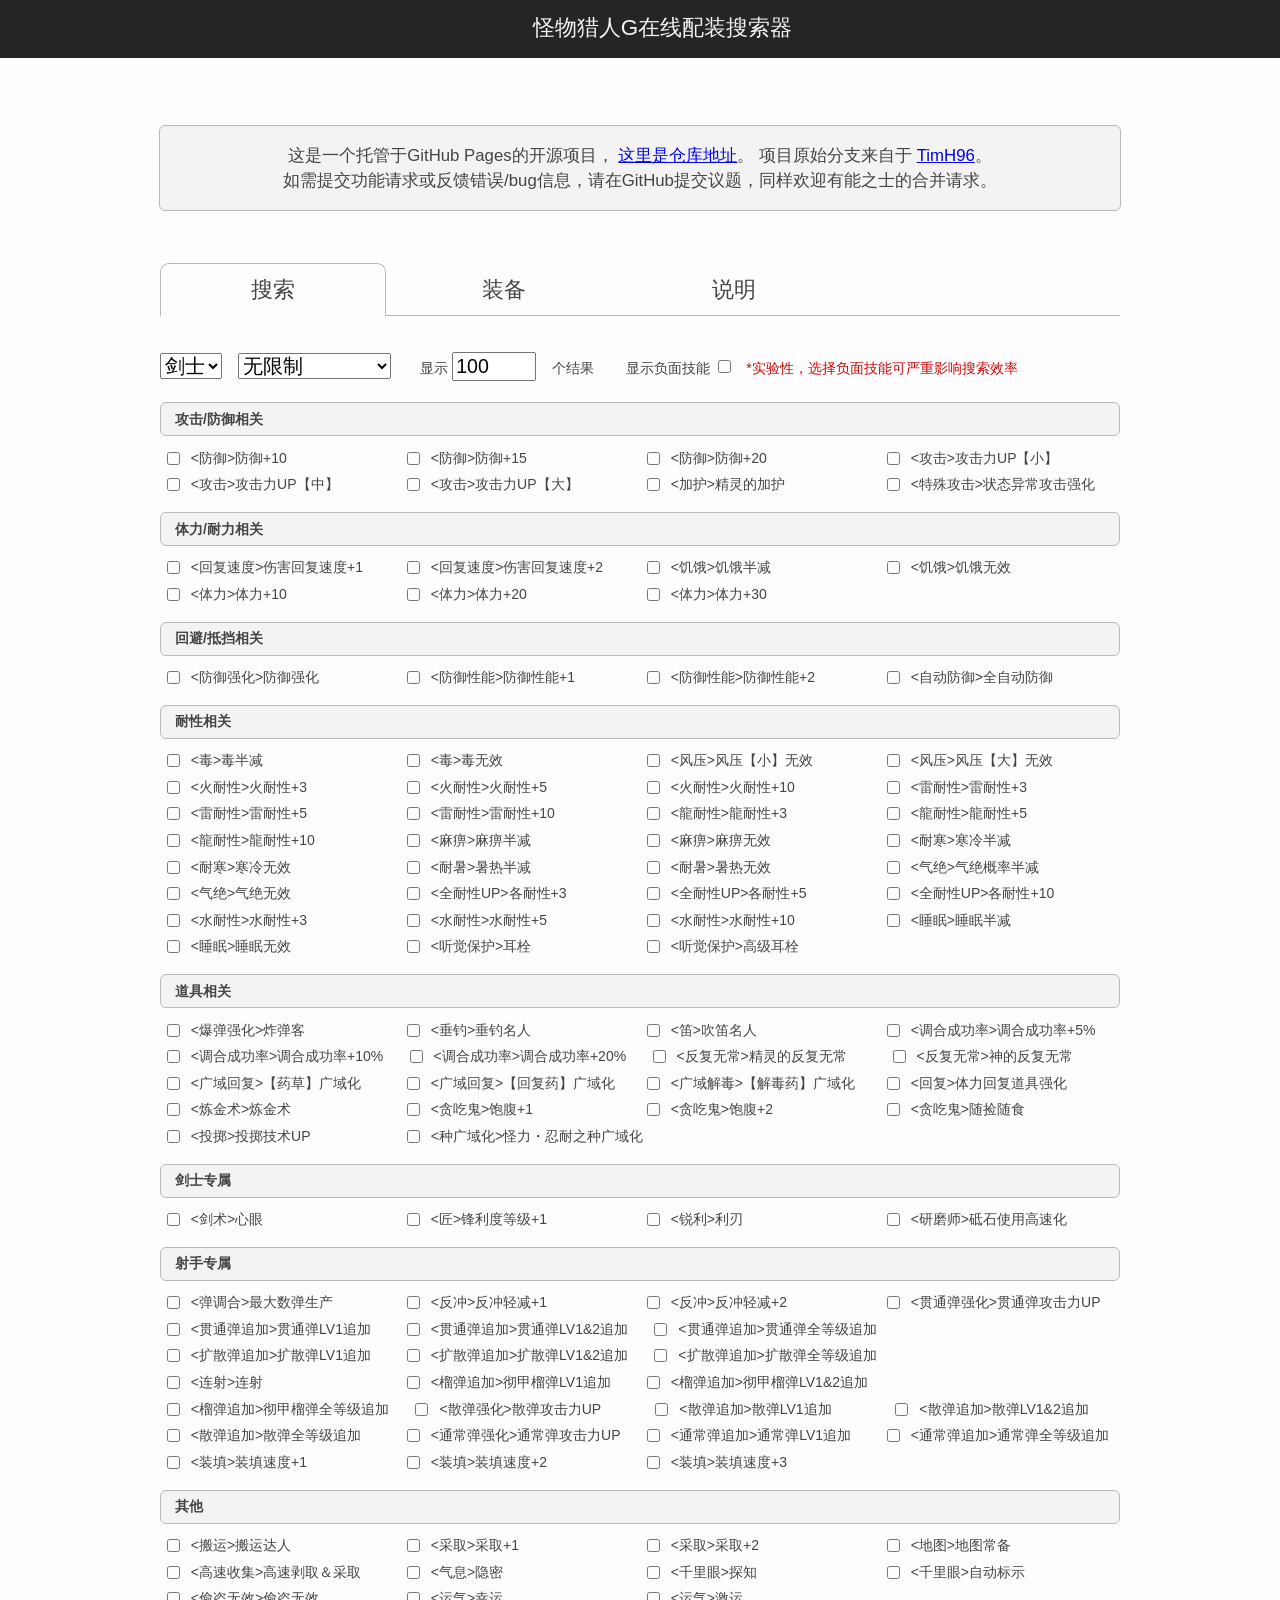
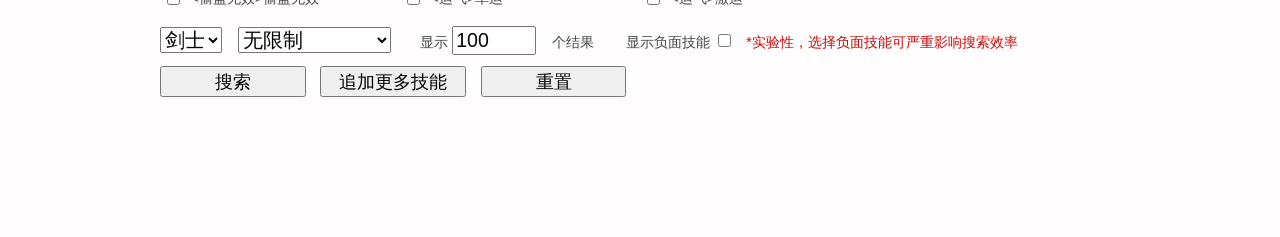
<file: index.html>
<!DOCTYPE html><html lang="en"><head><meta charset="utf-8"><meta name="viewport" content="width=device-width, initial-scale=1"><title>怪物猎人G在线配装搜索器</title><meta name="description" content="怪物猎人G的在线配装搜索器"><meta name="author" content="TimH96"><meta property="og:title" content="怪物猎人G在线配装搜索器"><meta property="og:type" content="website"><meta property="og:url" content="https://mhwikicn.github.io/mhg-armor-set-searcher/"><meta property="og:description" content="怪物猎人G的在线配装搜索器"><link rel="stylesheet" href="styles.69e304f0.css"></head><body> <div id="header">怪物猎人G在线配装搜索器</div> <div id="open-source" class="banner"> <p> 这是一个托管于GitHub Pages的开源项目， <a href="https://github.com/mhwikicn/mhg-armor-set-searcher">这里是仓库地址</a>。 项目原始分支来自于 <a href="https://timh96.github.io/mhdos-armor-set-searcher/">TimH96</a>。<br>如需提交功能请求或反馈错误/bug信息，请在GitHub提交议题，同样欢迎有能之士的合并请求。 </p> </div> <div id="main-body">  <div id="navbar-container"> <ul class="navbar"> <li class="navbar-option" data-selection="0">搜索</li> <li class="navbar-option" data-selection="2">装备</li> <li class="navbar-option" data-selection="3">说明</li> </ul> </div>  <div class="panel" id="search-container" data-panel-number="0">  <div id="search-global-settings"> <ul> <li> <select name="armor-type" id="armor-type"> <option value="1">剑士</option> <option value="2">射手</option> </select> </li> <li> <select name="rarity" id="rarity"> <option value="7">无限制</option> <option value="6">稀有度6及以下</option> <option value="5">稀有度5及以下</option> <option value="4">稀有度4及以下</option> <option value="3">稀有度3及以下</option> <option value="2">稀有度2及以下</option> <option value="1">稀有度1及以下</option> </select> </li> <li style="margin-left:1em;"> 显示 <input type="number" name="search-limit" id="search-limit" min="1" max="1000" value="100"> 个结果 </li> <li style="margin-left:2em;"> <label>显示负面技能 <input type="checkbox" id="enable-negative-skills"> <span style="color:#ce0808;"> *实验性，选择负面技能可严重影响搜索效率 </span> </label> </li> </ul> </div><br>  <div id="search-skill-picker"></div> <div id="search-global-settings-bottom"> <ul> <li> <select id="armor-type-bottom"> <option value="1">剑士</option> <option value="2">射手</option> </select> </li> <li> <select id="rarity-bottom"> <option value="7">无限制</option> <option value="6">稀有度6及以下</option> <option value="5">稀有度5及以下</option> <option value="4">稀有度4及以下</option> <option value="3">稀有度3及以下</option> <option value="2">稀有度2及以下</option> <option value="1">稀有度1及以下</option> </select> </li> <li style="margin-left:1em;"> 显示 <input type="number" id="search-limit-bottom" min="1" max="1000" value="100"> 个结果 </li> <li style="margin-left:2em;"> <label>显示负面技能 <input type="checkbox" id="enable-negative-skills-bottom"> <span style="color:#ce0808;"> *实验性，选择负面技能可严重影响搜索效率 </span> </label> </li> </ul> </div>  <div id="search-controls"> <ul> <li><button id="search-btn">搜索</button></li> <li><button id="more-btn">追加更多技能</button></li> <li><button id="reset-btn">重置</button></li> </ul> </div>  <div id="search-results"></div> </div>  <div class="panel" id="eq-settings-container" data-panel-number="2"> <div id="eq-container"></div> </div> <div class="panel" id="info-container" data-panel-number="3"> <div style="padding:1em 2em;max-width:70%;margin:0 auto;"> <h2>使用说明</h2> <ul style="list-style-type:disc;padding-left:1.5em;"> <li>※　装备不包含可映射的“女性专用”部件，仅保留存在特殊技能的部件，并添加“(女)”标记，非女性角色可排除这些装备。</li><br> <li>※　搜索过程以技能为优先考虑进行匹配，当实际匹配结果数量大于设置的显示结果数量时，搜索结果列表之外可能存在更高或更低的防御力组合。</li><br> <li>※　负面技能功能仅为实验性添加，可能无法如预期工作，而且往往造成很高的性能开销，一般不建议使用。</li><br> <li>※　“追加更多技能”可在搜索结果中尝试匹配添加可能支持的其他技能。</li><br> <li>※　胴系统倍加防具在技能点数计算时，会复制胴装备的技能系统与点数，作为自己的技能系统显示。</li><br> <li>※　胴系统+1或+2防具在技能点数计算时，会复制胴装备的技能系统，但点数统一使用1/2点，然后添加到自己现有的技能系统中。</li><br> <li>※　胴系统倍加、胴系统+1或+2三者不会互相影响，也不影响胴装备本身的技能系统，在搜索结果中展示技能点数的方式有别于游戏内，但更加直观。</li><br> <li>※　在装备标签中可以选择固定防具（“无”表示不固定），也可以将其加入排除列表中，左侧X按钮可移除添加的条目。</li><br> <li>※　如搜索长时间卡住失去响应，或负面技能过多，可关闭页面后重新打开，优化选择条件，减少显示结果数后再尝试。</li><br> <p style="margin-top:1em;color:#888;font-size:.9em;">最后更新：2026/07/10</p> </ul></div> </div> </div> <script src="pages.928cdbd0.js"></script> <button id="back-to-top" title="回到顶部">↑</button> </body></html>
</file>
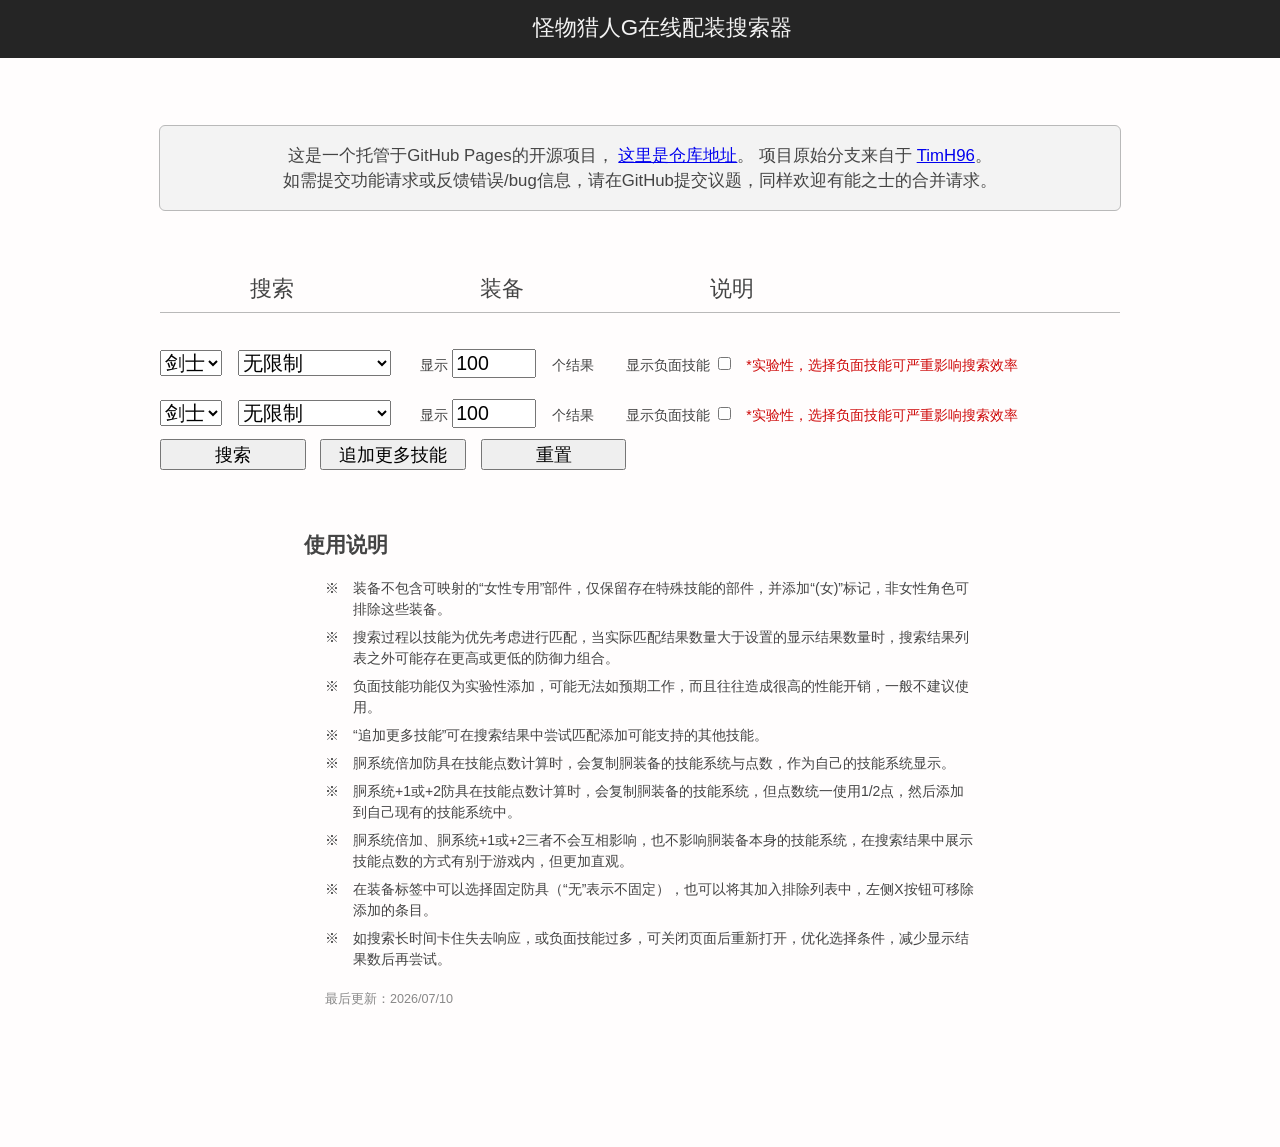
<file: src/app/pages/index.html>
<!DOCTYPE html>

<html lang="en">
  <head>
    <meta charset="utf-8" />
    <meta name="viewport" content="width=device-width, initial-scale=1" />

    <title>怪物猎人G在线配装搜索器</title>
    <meta
      name="description"
      content="怪物猎人G的在线配装搜索器"
    />
    <meta name="author" content="TimH96" />

    <meta property="og:title" content="怪物猎人G在线配装搜索器" />
    <meta property="og:type" content="website" />
    <meta
      property="og:url"
      content="https://mhwikicn.github.io/mhg-armor-set-searcher/"
    />
    <meta
      property="og:description"
      content="怪物猎人G的在线配装搜索器"
    />

    <link rel="stylesheet" href="styles.css" />
  </head>

  <body>
    <div id="header">怪物猎人G在线配装搜索器</div>

    <div id="open-source" class="banner">
      <p>
        这是一个托管于GitHub Pages的开源项目，
        <a href="https://github.com/mhwikicn/mhg-armor-set-searcher"
          >这里是仓库地址</a
        >。 项目原始分支来自于
        <a href="https://timh96.github.io/mhdos-armor-set-searcher/"
          >TimH96</a
        >。<br>如需提交功能请求或反馈错误/bug信息，请在GitHub提交议题，同样欢迎有能之士的合并请求。
      </p>
    </div>

    <div id="main-body">
      <!-- navbar -->
      <div id="navbar-container">
        <ul class="navbar">
          <li class="navbar-option" data-selection="0">搜索</li>
          <li class="navbar-option" data-selection="2">装备</li>
          <li class="navbar-option" data-selection="3">说明</li>
        </ul>
      </div>

      <!-- search -->
      <div class="panel" id="search-container" data-panel-number="0">
        <!-- global settings -->
        <div id="search-global-settings">
          <ul>
            <li>
              <select name="armor-type" id="armor-type">
                <option value="1">剑士</option>
                <option value="2">射手</option>
              </select>
            </li>
            <li>
              <select name="rarity" id="rarity">
                <option value="7">无限制</option>
                <option value="6">稀有度6及以下</option>
                <option value="5">稀有度5及以下</option>
                <option value="4">稀有度4及以下</option>
                <option value="3">稀有度3及以下</option>
                <option value="2">稀有度2及以下</option>
                <option value="1">稀有度1及以下</option>
              </select>
            </li>
            <li style="margin-left: 1.0em;">
               显示
            <input type="number" name="search-limit" id="search-limit" min="1" max="1000" value="100" />
              个结果
            </li>
            <li style="margin-left: 2.0em;">
              <label>显示负面技能
              <input type="checkbox" id="enable-negative-skills" />
              <span style="color: rgba(206, 8, 8);">
                *实验性，选择负面技能可严重影响搜索效率
              </span>
              </label>
            </li>
          </ul>
        </div><br>

        <!-- skill picker -->
        <div id="search-skill-picker"></div>
        <div id="search-global-settings-bottom">
          <ul>
            <li>
              <select id="armor-type-bottom">
                <option value="1">剑士</option>
                <option value="2">射手</option>
              </select>
            </li>
            <li>
              <select id="rarity-bottom">
                <option value="7">无限制</option>
                <option value="6">稀有度6及以下</option>
                <option value="5">稀有度5及以下</option>
                <option value="4">稀有度4及以下</option>
                <option value="3">稀有度3及以下</option>
                <option value="2">稀有度2及以下</option>
                <option value="1">稀有度1及以下</option>
              </select>
            </li>
            <li style="margin-left: 1.0em;">
              显示
              <input type="number" id="search-limit-bottom" min="1" max="1000" value="100" />
              个结果
            </li>
            <li style="margin-left: 2.0em;">
              <label>显示负面技能
                <input type="checkbox" id="enable-negative-skills-bottom" />
                <span style="color: rgba(206, 8, 8);">
                  *实验性，选择负面技能可严重影响搜索效率
                </span>
              </label>
            </li>
          </ul>
        </div>
        <!-- controls -->
        <div id="search-controls">
          <ul>
            <li><button id="search-btn">搜索</button></li>
            <li><button id="more-btn">追加更多技能</button></li>
            <li><button id="reset-btn">重置</button></li>
          </ul>
        </div>

        <!-- results -->
        <div id="search-results"></div>
      </div>

      <!-- eq settings -->
      <div class="panel" id="eq-settings-container" data-panel-number="2">
        <div id="eq-container"></div>
      </div>
      <div class="panel" id="info-container" data-panel-number="3">
        <div style="padding: 1em 2em; max-width: 70%; margin: 0 auto;">
          <h2>使用说明</h2>
          <ul style="list-style-type: disc; padding-left: 1.5em;">
            <li>※　装备不包含可映射的“女性专用”部件，仅保留存在特殊技能的部件，并添加“(女)”标记，非女性角色可排除这些装备。</li><br>
            <li>※　搜索过程以技能为优先考虑进行匹配，当实际匹配结果数量大于设置的显示结果数量时，搜索结果列表之外可能存在更高或更低的防御力组合。</li><br>
            <li>※　负面技能功能仅为实验性添加，可能无法如预期工作，而且往往造成很高的性能开销，一般不建议使用。</li><br>
            <li>※　“追加更多技能”可在搜索结果中尝试匹配添加可能支持的其他技能。</li><br>
            <li>※　胴系统倍加防具在技能点数计算时，会复制胴装备的技能系统与点数，作为自己的技能系统显示。</li><br>
            <li>※　胴系统+1或+2防具在技能点数计算时，会复制胴装备的技能系统，但点数统一使用1/2点，然后添加到自己现有的技能系统中。</li><br>
            <li>※　胴系统倍加、胴系统+1或+2三者不会互相影响，也不影响胴装备本身的技能系统，在搜索结果中展示技能点数的方式有别于游戏内，但更加直观。</li><br>
            <li>※　在装备标签中可以选择固定防具（“无”表示不固定），也可以将其加入排除列表中，左侧X按钮可移除添加的条目。</li><br>
            <li>※　如搜索长时间卡住失去响应，或负面技能过多，可关闭页面后重新打开，优化选择条件，减少显示结果数后再尝试。</li><br>
          <p style="margin-top: 1em; color: #888; font-size: 0.9em;">最后更新：2026/07/10</p>
        </div>
      </div>
    </div>
    <script src="./index.ts"></script>
    <button id="back-to-top" title="回到顶部">↑</button>
  </body>
</html>
</file>
<file: styles.69e304f0.css>
:root{--color-text:#444;--color-background:#fffdfd;--color-border:#b9b9b9;--color-highlight:#f3f3f3;--color-highlighted-background:#c2daff;--color-header-background:#252525;--color-tab-hover:#afafaf;--color-negative-skill:#ce0808;--color-more-skills:#4979ff}table{border-collapse:collapse}body{min-width:600px;background-color:var(--color-background);overflow-x:hidden;overflow-y:scroll;line-height:1.4;color:var(--color-text);margin:0 0 8em;font:14px/1.5 -apple-system,BlinkMacSystemFont,Segoe UI,Roboto,Helvetica Neue,Arial,Noto Sans,sans-serif,Apple Color Emoji,Segoe UI Emoji,Segoe UI Symbol,Noto Color Emoji}ul>li{display:inline-block;list-style-type:none}ul{padding:0;margin:0}#header,td,th,tr{text-align:center}#header{color:var(--color-highlight);background-color:var(--color-header-background);font-size:1.6em;width:100%;padding:.6em 1em;margin:-.1em 0 3em}#open-source{max-width:75%;margin:auto auto 3em;font-size:1.2em;text-align:center}#open-source p{padding:0 6em}#main-body{max-width:75%;margin:auto}.banner{background-color:var(--color-highlight);border:1px solid var(--color-border);border-radius:6px}.def{color:#000}.fir{color:#eb4545}.wat{color:#365b92}.thn{color:#cfcc09}.drg{color:#7a31aa}.neg-skill{color:var(--color-negative-skill)}.hidden{display:none}.highlighted{background-color:var(--color-highlighted-background)}#navbar-container{font-size:1.6em;border-bottom:1px solid var(--color-border);margin-bottom:1.6em}.navbar-option{position:relative;top:1px;width:6em;padding:.4em 2em;text-align:center;margin-bottom:-1px}.navbar-selected{border:1px solid var(--color-border);border-bottom:2px solid var(--color-background);border-radius:.4em .4em 0 0;z-index:3}.navbar-hover{background-color:var(--color-tab-hover);border-radius:.4em .4em 0 0;z-index:3}#search-global-settings-bottom input,#search-global-settings-bottom select,#search-global-settings input,#search-global-settings select{font-size:1.4em;margin-right:.6em}#search-controls button{font-size:1.3em;min-width:8em;margin:.6em .6em 0 0}.search-picker-category{display:flex;flex-wrap:wrap;justify-content:flex-start;gap:.4em .8em;margin-bottom:1.2em}.search-picker-category-title{flex:0 0 100%;padding:.4em 1em;margin:0 0 .4em;font-weight:600;box-sizing:border-box}.search-picker-activation{flex:0 0 calc(25% - 0.8em);margin:0;display:inline-flex;align-items:center;white-space:nowrap;cursor:pointer;user-select:none;box-sizing:border-box;padding:0 .2em}.search-picker-activation input[type=checkbox]{margin-right:.4em}.search-picker-activation-name{padding:0 .4em}.negative-skill-item{background-color:rgba(206,8,8,.08);border-radius:4px}#eq-container{display:grid;grid-template-columns:repeat(5,1fr);gap:.5em}.eq-column{border:1px solid var(--color-border);border-radius:6px;justify-content:center;text-align:center}.eq-column-item{padding:1em}.eq-column-header{background-color:var(--color-highlight)}#search-results{padding-top:2em}.results-title{font-size:1.6em}.results-banner{margin-top:.2em;font-size:1.2em;padding:.4em 1em}.results-table{margin-top:1em;width:100%}.results-table th{font-size:1.6em;text-align:center;background-color:var(--color-highlight)}.result-set,.results-table th{border-color:var(--color-border);border-style:solid;border-width:1px 0}.result-set{cursor:pointer}.result-set-row p{display:inline-block;margin:.3em 1em .3em 0}.result-set-row2 td{text-align:left;padding-left:3em}.result-set-unrelated{margin-left:3em}.result-set-unrelated-skill{margin-left:2em}.result-set-details{width:100%}.result-set-details-container{cursor:default;margin:1em auto;display:grid;width:90%;gap:1em;grid-template-columns:1fr 3fr}.result-set-skill-table th{font-size:1.6em;border-color:var(--color-border);border-style:solid;border-width:1px 0;background-color:var(--color-highlight)}.result-set-skill-table td{font-size:1em}.result-set-skill-table{table-layout:unset}.results-more-skills-act{font-size:1.4em;color:var(--color-more-skills)}.results-more-skills-act-content{cursor:pointer}.result-set-piece-table{height:fit-content}.result-set-piece-table td,.result-set-piece-table th{font-size:1em}.result-set-piece-table tr{border-color:var(--color-border);border-style:solid;border-width:1px 0}.pin-highlighted{background-color:var(--color-highlighted-background)}.excl-highlighted{background-color:var(--color-negative-skill)}.loading-spinner{border:4px solid #f3f3f3;border-top-color:#3498db;border-radius:50%;width:40px;height:40px;animation:spin 1s linear infinite;margin:50px auto}@keyframes spin{0%{transform:rotate(0deg)}to{transform:rotate(1turn)}}#info-container ul li{padding-left:2em;text-indent:-2em;list-style-type:none;margin-bottom:.5em}#back-to-top{position:fixed;bottom:30px;right:30px;width:50px;height:50px;border-radius:50%;background-color:rgba(0,0,0,.6);color:#fff;border:none;font-size:28px;cursor:pointer;display:none;justify-content:center;align-items:center;box-shadow:0 2px 10px rgba(0,0,0,.2);transition:background-color .3s,opacity .3s;z-index:9999;user-select:none}#back-to-top:hover{background-color:rgba(0,0,0,.8)}#back-to-top.show{display:flex}
/*# sourceMappingURL=styles.69e304f0.css.map */
</file>
<file: src/app/pages/styles.css>
:root {
  --color-text: #444;
  --color-background: rgb(255, 253, 253);

  --color-border: rgb(185, 185, 185);
  --color-highlight: rgb(243, 243, 243);

  --color-highlighted-background: rgb(194, 218, 255);
  --color-header-background: rgb(37, 37, 37);

  --color-tab-hover: rgb(175, 175, 175);

  --color-negative-skill: rgb(206, 8, 8);

  --color-more-skills: rgb(73, 121, 255);
}

/* global */

table {
  border-collapse: collapse;
}

body {
  min-width: 600px;
  background-color: var(--color-background);
  overflow-x: hidden;
  overflow-y: scroll;
  line-height: 1.4;
  color: var(--color-text);
  margin: 0 0 8em 0;
  font: 14px/1.5 -apple-system, BlinkMacSystemFont, "Segoe UI", Roboto,
    "Helvetica Neue", Arial, "Noto Sans", sans-serif, "Apple Color Emoji",
    "Segoe UI Emoji", "Segoe UI Symbol", "Noto Color Emoji";
}

ul > li {
  display: inline-block;
  list-style-type: none;
}

ul {
  padding: 0;
  margin: 0;
}

tr, td, th {
  text-align: center;
}

/* main sections */

#header {
  color: var(--color-highlight);
  background-color: var(--color-header-background);
  font-size: 1.6em;
  text-align: center;

  width: 100%;
  padding: 0.6em 1em;
  margin: -0.1em 0em 3em 0em;
}

#open-source {
  max-width: 75%;
  margin: auto;
  margin-bottom: 3em;

  font-size: 1.2em;
  text-align: center;
}

#open-source p {
  padding: 0em 6em;
}

#main-body {
  max-width: 75%;
  margin: auto;
}

/* global classes */

.banner {
  background-color: var(--color-highlight);
  border-style: solid;
  border-width: 1px;
  border-color: var(--color-border);
  border-radius: 6px;
}

.def {
  color: rgb(0, 0, 0);
}

.fir {
  color: rgb(235, 69, 69);
}

.wat {
  color: rgb(54, 91, 146);
}

.thn {
  color: rgb(207, 204, 9);
}

.drg {
  color: rgb(122, 49, 170);
}

.neg-skill {
  color: var(--color-negative-skill);
}

.hidden {
  display: none;
}

.highlighted {
  background-color: var(--color-highlighted-background);
}

/* navbar */

#navbar-container {
  font-size: 1.6em;
  border-bottom: 1px solid var(--color-border);
  margin-bottom: 1.6em;
}

.navbar-option {
  position: relative;
  top: 1px;
  width: 6em;
  padding: 0.4em 2em;
  text-align: center;
  margin-bottom: -1px;
}

.navbar-selected {
  border-style: solid;
  border-width: 1px 1px 2px 1px;
  border-color: var(--color-border) var(--color-border) var(--color-background);
  border-radius: 0.4em 0.4em 0 0;
  z-index: 3;
}

.navbar-hover {
  background-color: var(--color-tab-hover);
  border-radius: 0.4em 0.4em 0 0;
  z-index: 3;
}

/* skill picker and search controls */

#search-global-settings select {
  font-size: 1.4em;
  margin-right: 0.6em;
}

#search-global-settings input {
  font-size: 1.4em;
  margin-right: 0.6em;
}
#search-global-settings-bottom select {
  font-size: 1.4em;
  margin-right: 0.6em;
}

#search-global-settings-bottom input {
  font-size: 1.4em;
  margin-right: 0.6em;
}
#search-controls button {
  font-size: 1.3em;
  min-width: 8em;
  margin: 0.6em 0.6em 0 0;
}

.search-picker-category {
  display: flex;
  flex-wrap: wrap;
  justify-content: flex-start;
  gap: 0.4em 0.8em;
  margin-bottom: 1.2em;
}

.search-picker-category-title {
  flex: 0 0 100%;
  padding: 0.4em 1em;
  margin: 0 0 0.4em 0;
  font-weight: 600;
  box-sizing: border-box;
}

.search-picker-activation {
  flex: 0 0 calc(25% - 0.8em);
  margin: 0;
  display: inline-flex;
  align-items: center;
  white-space: nowrap;
  cursor: pointer;
  user-select: none;
  box-sizing: border-box;
  padding: 0 0.2em;
}

.search-picker-activation input[type="checkbox"] {
  margin-right: 0.4em;
}

.search-picker-activation-name {
  padding: 0 0.4em;
}

.negative-skill-item {
  background-color: rgba(206, 8, 8, 0.08);
  border-radius: 4px;
}

/* eq-settings */

#eq-container {
  display: grid;
  grid-template-columns: repeat(5, 1fr);
  gap: 0.5em;
}

.eq-column {
  border: var(--color-border) solid 1px;
  border-radius: 6px;
  justify-content: center;
  text-align: center;
}

.eq-column-item {
  padding: 1em;
}

.eq-column-header {
  background-color: var(--color-highlight);
}

/* results */

#search-results {
  padding-top: 2em;
}

.results-title {
  font-size: 1.6em;
}

.results-banner {
  margin-top: 0.2em;
  font-size: 1.2em;
  padding: 0.4em 1em;
}

.results-table {
  margin-top: 1em;
  width: 100%;
}

.results-table th {
  font-size: 1.6em;
  text-align: center;
  background-color: var(--color-highlight);

  border-width: 1px 0;
  border-color: var(--color-border);
  border-style: solid;
}

.result-set {
  border-width: 1px 0;
  border-color: var(--color-border);
  border-style: solid;
  cursor: pointer;
}

.result-set-row p {
  display: inline-block;
  margin: 0.3em 1em 0.3em 0;
}

.result-set-row2 td {
  text-align: left;
  padding-left: 3em;
}

.result-set-unrelated {
  margin-left: 3em;
}

.result-set-unrelated-skill {
  margin-left: 2em;
}

.result-set-details {
  width: 100%;
}

.result-set-details-container {
  cursor: default;
  margin: 1em auto;
  display: grid;
  width: 90%;
  gap: 1em;
  grid-template-columns: 1fr 3fr;
}

.result-set-skill-table th {
  font-size: 1.6em;
  border-width: 1px 0;
  border-color: var(--color-border);
  border-style: solid;
  background-color: var(--color-highlight);
}

.result-set-skill-table td {
  font-size: 1.0em;
}

.result-set-skill-table {
  table-layout: unset;
}

.results-more-skills-act {
  font-size: 1.4em;
  color: var(--color-more-skills);
}

.results-more-skills-act-content {
  cursor: pointer;
}

.result-set-piece-table {
  height: fit-content;
}

.result-set-piece-table th {
  font-size: 1.0em;
}

.result-set-piece-table td {
  font-size: 1.0em;
}

.result-set-piece-table tr {
  border-width: 1px 0;
    border-color: var(--color-border);
    border-style: solid;
}

.pin-highlighted {
  background-color: var(--color-highlighted-background);
}

.excl-highlighted {
  background-color: var(--color-negative-skill);
}
.loading-spinner {
  border: 4px solid #f3f3f3;
  border-top: 4px solid #3498db;
  border-radius: 50%;
  width: 40px;
  height: 40px;
  animation: spin 1s linear infinite;
  margin: 50px auto;
}
@keyframes spin {
  0% { transform: rotate(0deg); }
  100% { transform: rotate(360deg); }
}
#info-container ul li {
  padding-left: 2em;
  text-indent: -2em;
  list-style-type: none;
  margin-bottom: 0.5em;
}
#back-to-top {
  position: fixed;
  bottom: 30px;
  right: 30px;
  width: 50px;
  height: 50px;
  border-radius: 50%;
  background-color: rgba(0, 0, 0, 0.6);
  color: #fff;
  border: none;
  font-size: 28px;
  cursor: pointer;
  display: none; /* 默认隐藏 */
  justify-content: center;
  align-items: center;
  box-shadow: 0 2px 10px rgba(0, 0, 0, 0.2);
  transition: background-color 0.3s, opacity 0.3s;
  z-index: 9999;
  user-select: none;
}
#back-to-top:hover {
  background-color: rgba(0, 0, 0, 0.8);
}
#back-to-top.show {
  display: flex;
}
</file>
